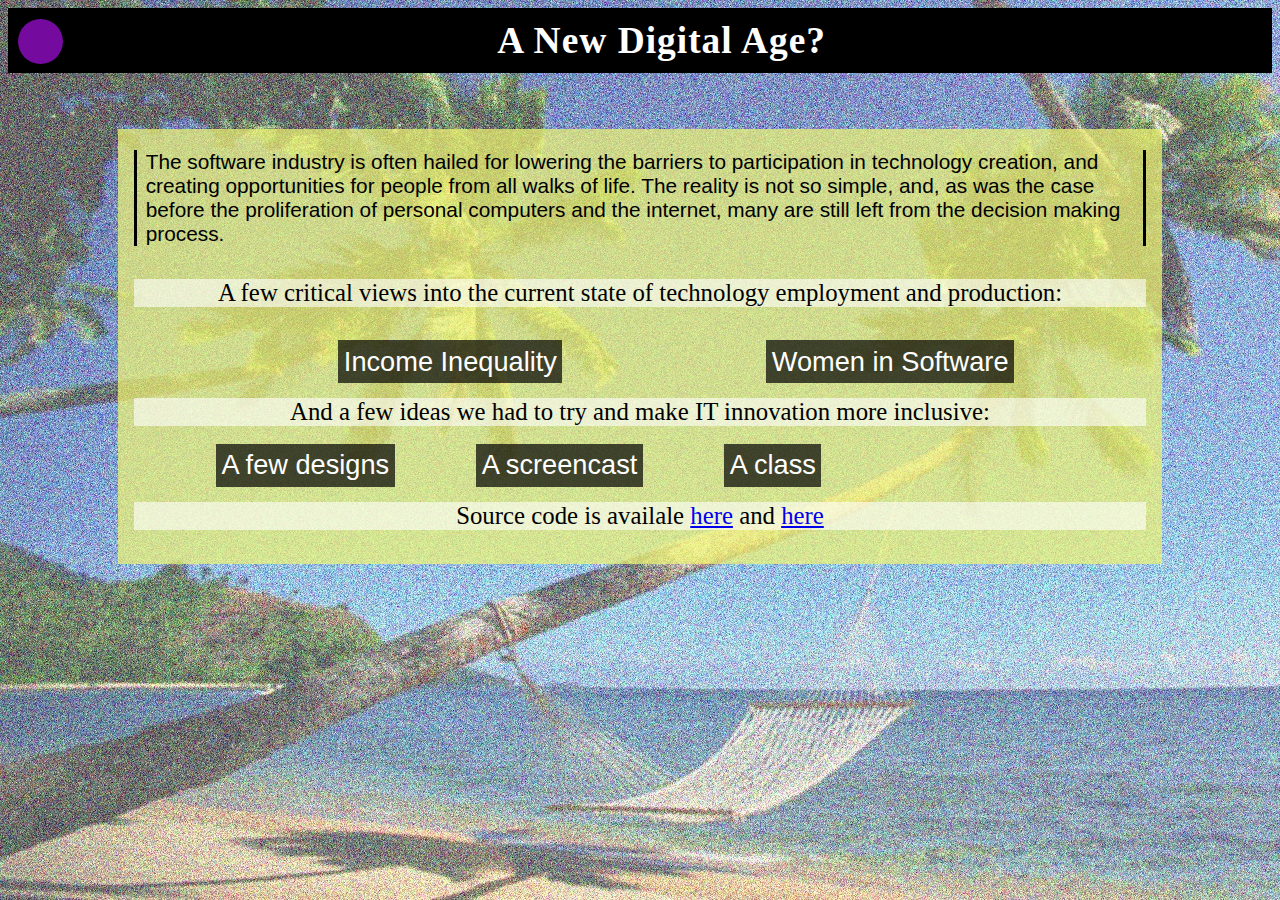
<file: index.html>
<!DOCTYPE HTML>
<html lang="en">

	<head>
		<meta charset="utf-8">
		<script type="text/javascript" src="d3/d3.v3.js"></script>
		<title>Rethinking Tech</title> 
		<link rel="stylesheet" type="text/css" href="style.css" />
	</head>

   	<body>
		<div id="header"><a id="home" href="index.html"><div class="circ"></div></a><a id="title" href="index.html">A New Digital Age?</a></div>
		<div id="main">
			<p id="statement">The software industry is often hailed for lowering the barriers
			to participation in technology creation, and creating opportunities
			for people from all walks of life. The reality is not so 
			simple, and, as was the case before the proliferation of personal computers and the internet,
			many are still left from the decision making process.</p>
			<h4>A few critical views into the current state of technology employment and production:</h4>
			<a class="viz" href="compensation.html">Income Inequality</a>
			<a class="viz" href="employment.html">Women in Software</a>
			<br/>
			<h4 class="clear">And a few ideas we had to try and make IT innovation more inclusive:</h4>
			<a class="viz idea" href="designs.html">A few designs</a>
			<a class="viz idea" href="http://screencast.com/t/47Su7dz2BIU">A screencast</a>
			<a class="viz idea" href="weaving.html">A class</a>
			<h4 class="clear">Source code is availale <a href="https://drive.google.com/folderview?id=0B4xgwRduwfwMMW01RDhNdjBOT2s&usp=sharing">here</a> and <a href="https://github.com/the-viking/the-viking.github.io">here</a></h4>
		</div>
   	</body>

</html>
</file>
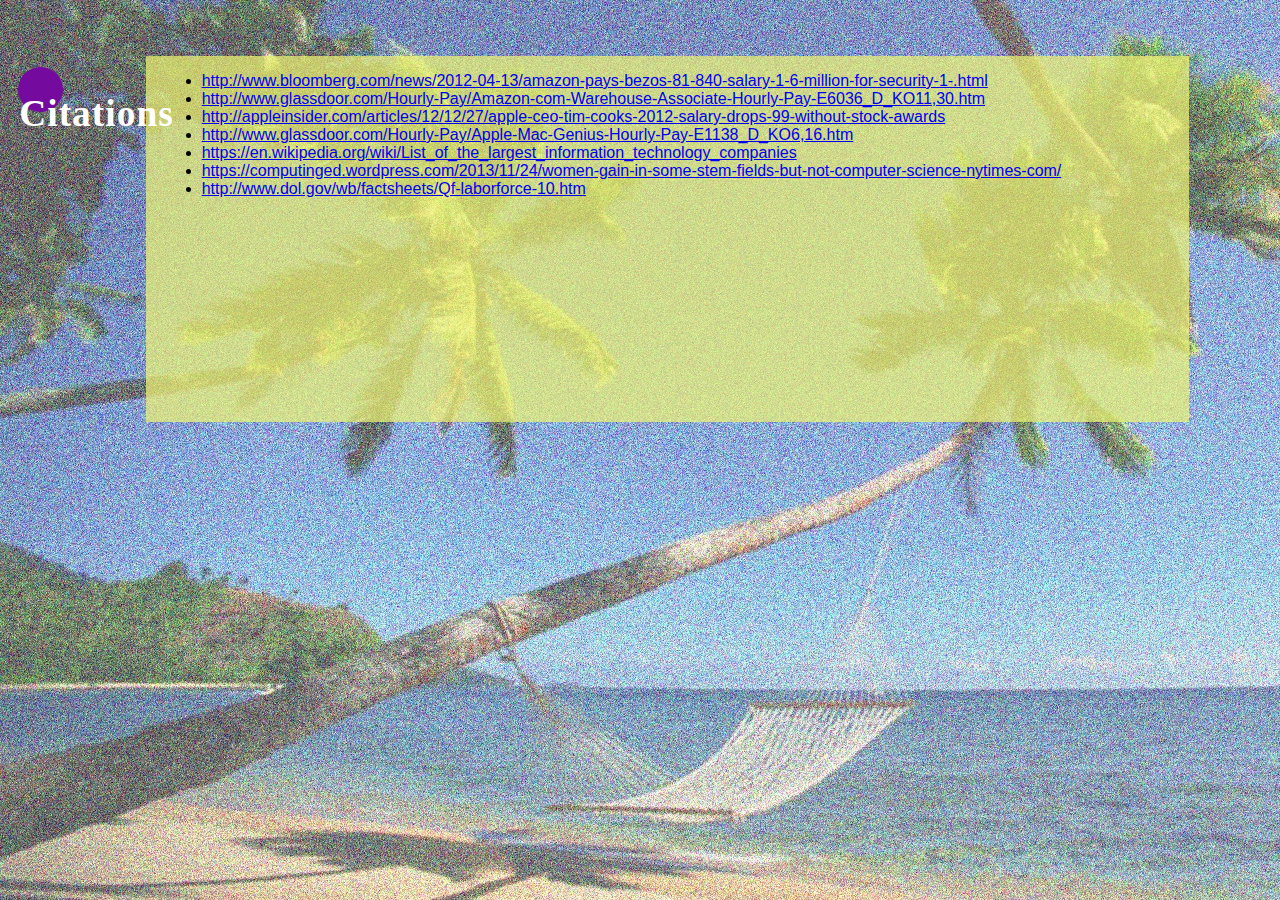
<file: citations.html>
<!DOCTYPE HTML>
<html lang="en">

	<head>
		<meta charset="utf-8">
		<script type="text/javascript" src="d3/d3.v3.js"></script>
		<title>Rethinking Tech</title> 
		<link rel="stylesheet" type="text/css" href="style.css" />
	</head>

   	<body>
		<div id="header"><a id="home" href="index.html"><div class="circ"></div></a><h1>Citations</h1></div>
		<div id="main">
			<ul>
				<li><a href="http://www.bloomberg.com/news/2012-04-13/amazon-pays-bezos-81-840-salary-1-6-million-for-security-1-.html">http://www.bloomberg.com/news/2012-04-13/amazon-pays-bezos-81-840-salary-1-6-million-for-security-1-.html</a></li>
				<li><a href="http://www.glassdoor.com/Hourly-Pay/Amazon-com-Warehouse-Associate-Hourly-Pay-E6036_D_KO11,30.htm">http://www.glassdoor.com/Hourly-Pay/Amazon-com-Warehouse-Associate-Hourly-Pay-E6036_D_KO11,30.htm</a></li>
				<li><a href="http://appleinsider.com/articles/12/12/27/apple-ceo-tim-cooks-2012-salary-drops-99-without-stock-awards">http://appleinsider.com/articles/12/12/27/apple-ceo-tim-cooks-2012-salary-drops-99-without-stock-awards</a></li>
				<li><a href="http://www.glassdoor.com/Hourly-Pay/Apple-Mac-Genius-Hourly-Pay-E1138_D_KO6,16.htm">http://www.glassdoor.com/Hourly-Pay/Apple-Mac-Genius-Hourly-Pay-E1138_D_KO6,16.htm</a></li>
			<li><a href="https://en.wikipedia.org/wiki/List_of_the_largest_information_technology_companies">https://en.wikipedia.org/wiki/List_of_the_largest_information_technology_companies</a></li>
			<li><a href="https://computinged.wordpress.com/2013/11/24/women-gain-in-some-stem-fields-but-not-computer-science-nytimes-com/">https://computinged.wordpress.com/2013/11/24/women-gain-in-some-stem-fields-but-not-computer-science-nytimes-com/</a></li>
			<li><a href="http://www.dol.gov/wb/factsheets/Qf-laborforce-10.htm">http://www.dol.gov/wb/factsheets/Qf-laborforce-10.htm</a></li>
	</ul>

		</div>
   	</body>

</html>
</file>
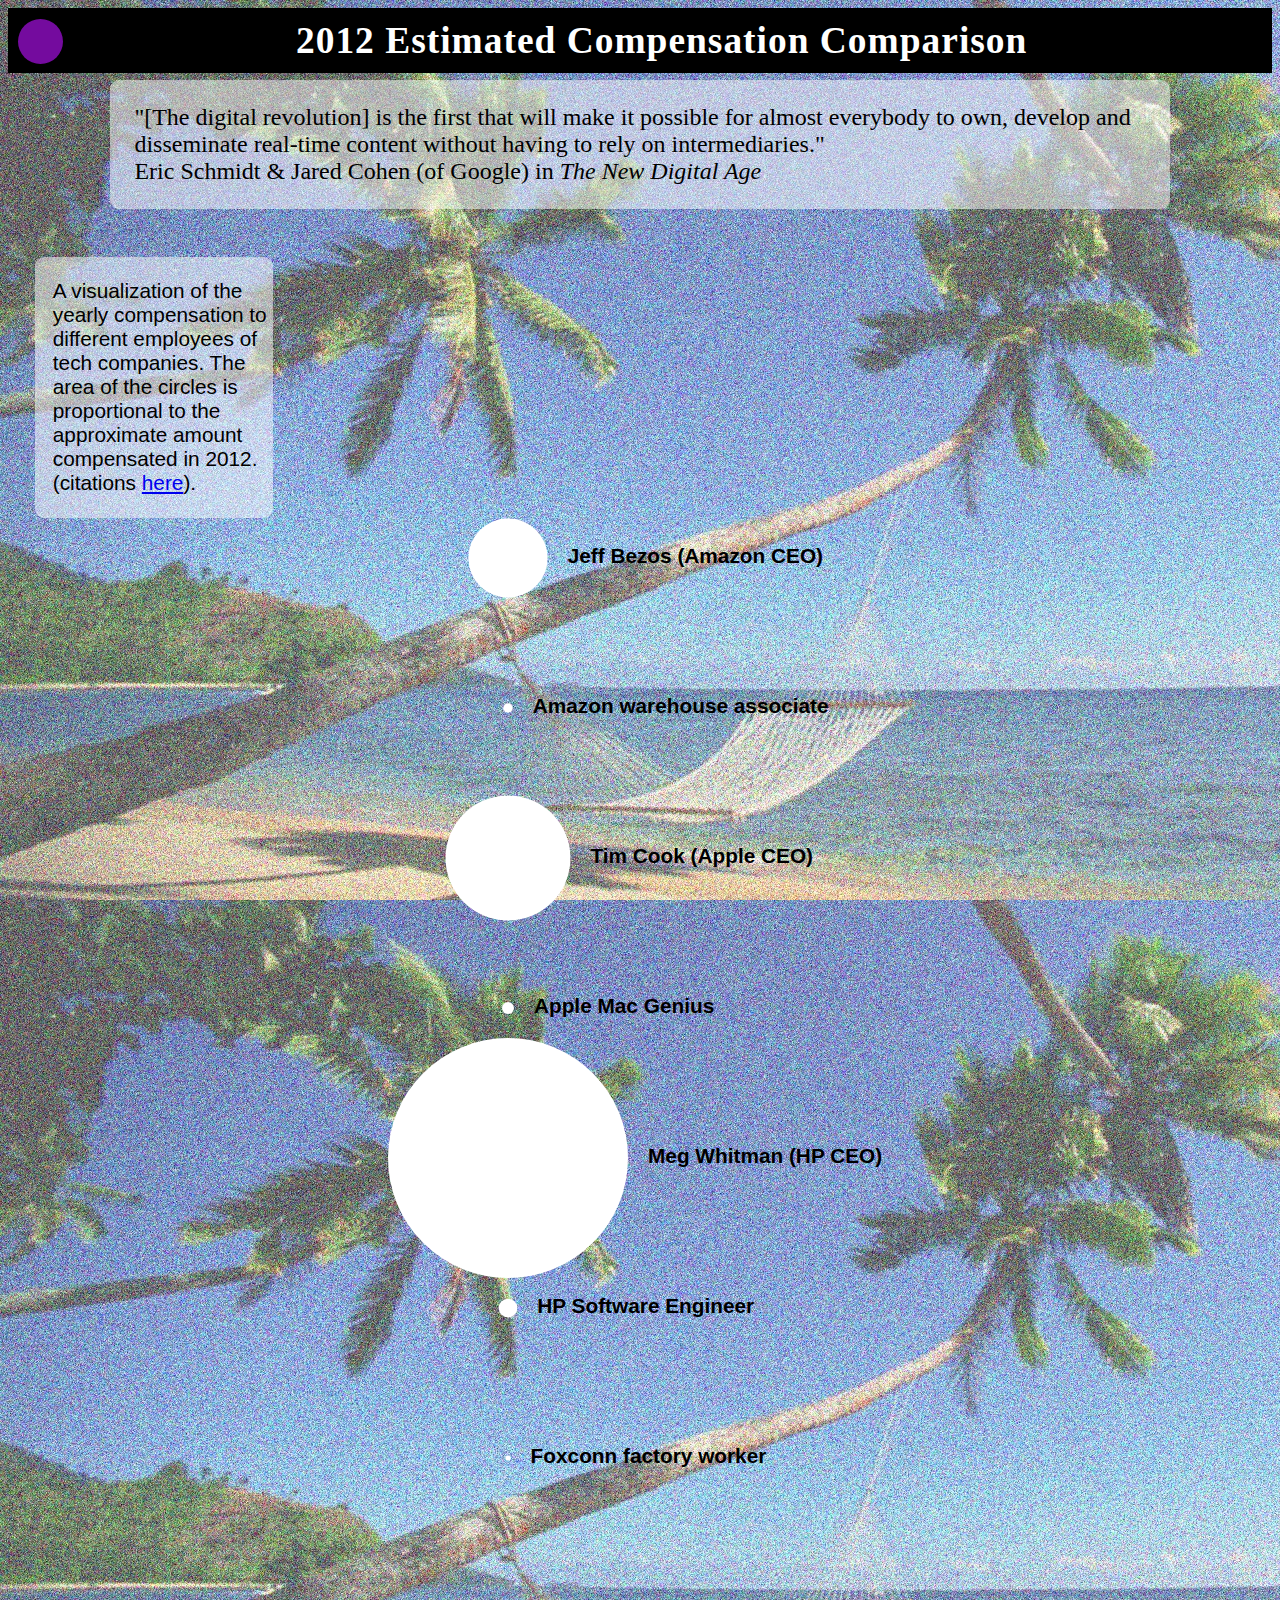
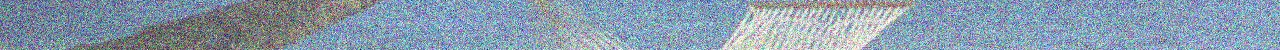
<file: compensation.html>
<!DOCTYPE html>
 <html lang="en">
   <head>
		   <meta charset="utf-8">
     <script type="text/javascript" src="d3/d3.v3.js"></script>
	 <link rel="stylesheet" type="text/css" href="style.css">
	 <link rel="stylesheet" type="text/css" href="visualization.css">
	 <title>Estimated Compensation Comparison</title>
   </head>
   <body>
	   <div id="header"><a id="home" href="index.html"><div class="circ"></div></a><a href="index.html" id="title">2012 Estimated Compensation Comparison</a></div>
	   <blockquote cite="http://www.newrepublic.com/article/113272/eric-schmidt-and-jared-cohenthe-new-digital-ages-futurist-schlock">"[The digital revolution] is the first that will make it possible for almost everybody to own, develop and disseminate real-time content without having to rely on intermediaries."
		<footer>Eric Schmidt &amp; Jared Cohen (of Google) in <em>The New Digital Age</em></footer></blockquote>
		<div id="side">
			<p>
				A visualization of the yearly compensation
				to different employees of tech companies.
				The area of the circles is proportional
				to the approximate amount compensated in
				2012. (citations <a href="citations.html">here</a>).
				</p>
		</div>
		<script type="text/javascript">
		d3.json("workers.json", function(workers) {
		var max = 15400000;
		var height = workers.length * 160;
		var width = 1000;
		var max_radius = 120;
		var rScale = d3.scale.sqrt()
			 .domain([0, d3.max(workers, function(d) { return d.salary; })])
			 .range([0, max_radius]);
		var vis = d3.select("body").append("svg").attr("width", width).attr("height", height);
		var circs = vis.selectAll("circle")
			.data(workers)
			.enter()
			.append("circle")
			.attr("id", function(d,i) { return "c" + i;})
		circs
			.attr("cy", function(d,i) { return i*150 + 40; })
			.attr("cx", function(d,i) { return width/2; })
			.attr("r", function(d) { return rScale(d.salary); })
			.append("title")
			.text(function(d) { return '$' + d.salary.toString(); });
		circs.on("mouseover", function(d,i) {
			d3.select("#c" + i)
			.attr("stroke", "black")
			.attr("stroke-width", "3");
		});
		circs.on("mouseout", function(d,i) {
			d3.select("#c" + i)
			.attr("stroke-width", "0");
		});
		var txt = vis.selectAll("text")
			.data(workers)
			.enter()
			.append("text")
			.text(function(d) { return d.description; })
			.attr("y", function(d,i) { return i*150 + 45; })
			.attr("x", function(d,i) { return width/2 + (rScale(d.salary))+20; })
			.attr("class", "big");
		txt.on("mouseover", function(d,i) {
			d3.select("#c" + i)
			.attr("stroke", "black")
			.attr("stroke-width", "3");
		});
		txt.on("mouseout", function(d,i) {
			d3.select("#c" + i)
			.attr("stroke-width", "0");
		});
		});
		</script>
   </body>
</html>
</file>
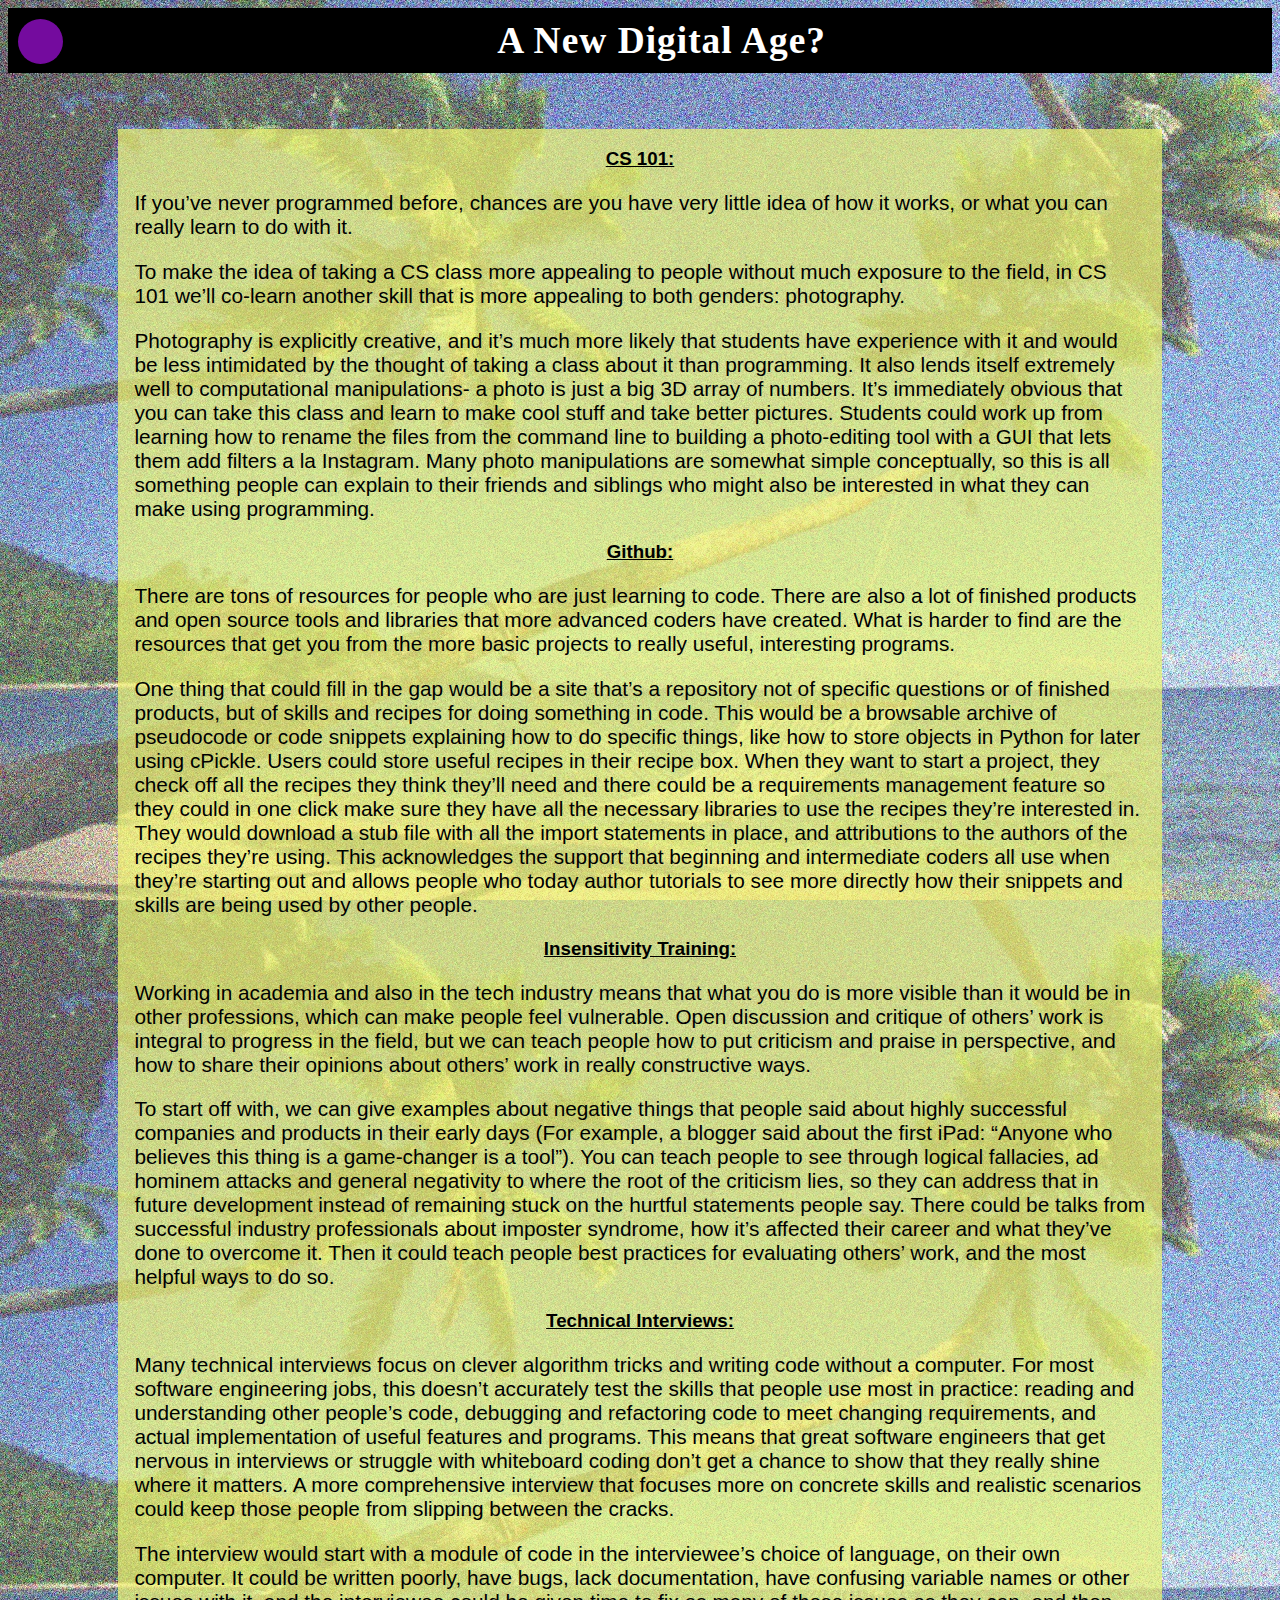
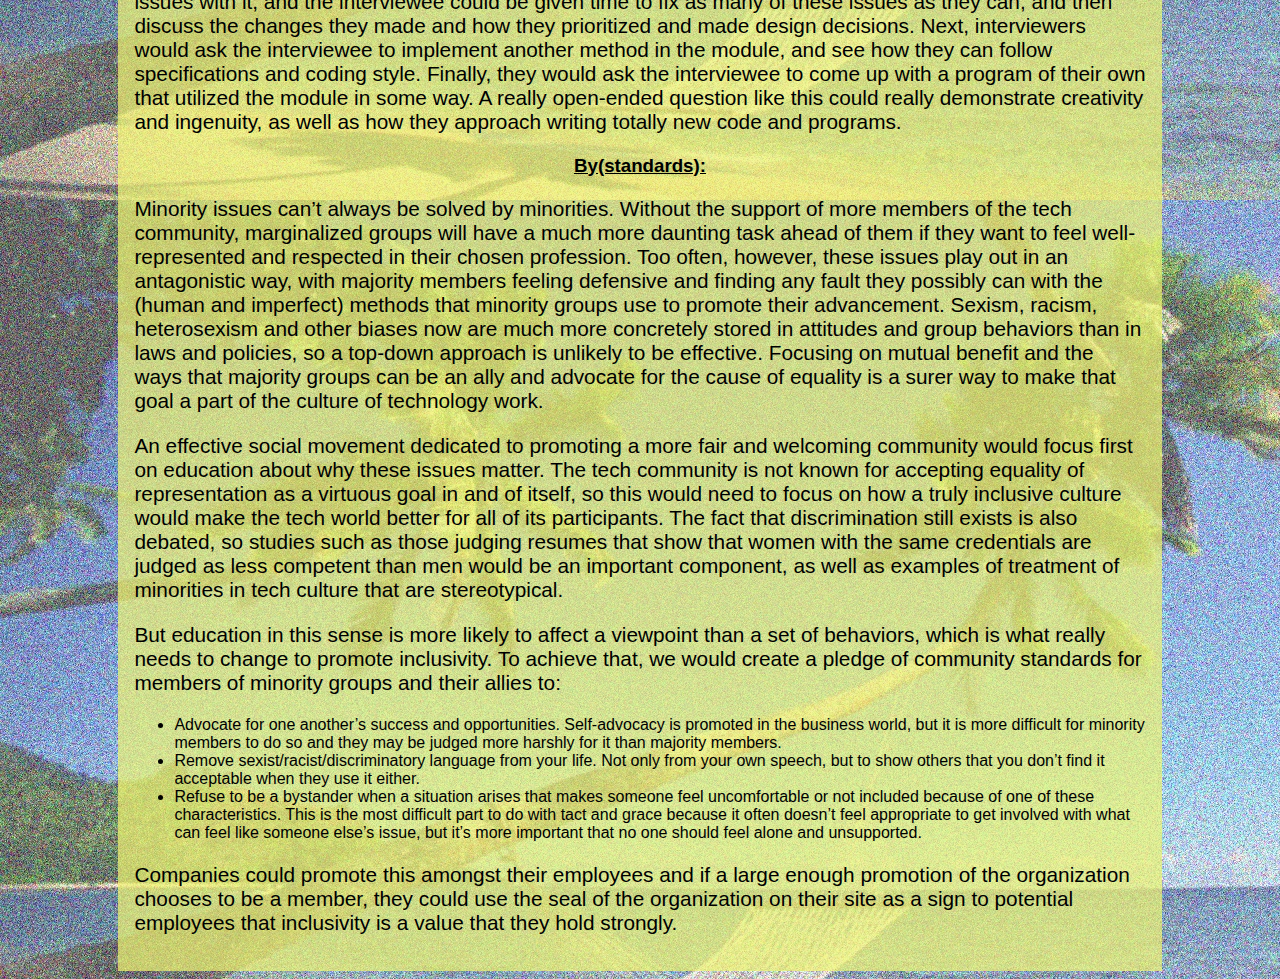
<file: designs.html>
<!DOCTYPE HTML>
<html lang="en">

	<head>
		<meta charset="utf-8">
		<script type="text/javascript" src="d3/d3.v3.js"></script>
		<title>Rethinking Tech</title> 
		<link rel="stylesheet" type="text/css" href="style.css" />
	</head>

   	<body>
		<div id="header"><a id="home" href="index.html"><div class="circ"></div></a><a href="index.html" id="title">A New Digital Age?</a></div>
		<div id="main">

<div class="design">
<h3>CS 101:</h3>

<p>
If you’ve never programmed before, chances are you have very little idea of how it works, or what you can really learn to do with it.</p> 

<p>
To make the idea of taking a CS class more appealing to people without much exposure to the field, in CS 101 we’ll co-learn another skill that is more appealing to both genders: photography. 

<p>
Photography is explicitly creative, and it’s much more likely that students have experience with it and would be less intimidated by the thought of taking a class about it than programming. It also lends itself extremely well to computational manipulations- a photo is just a big 3D array of numbers.  It’s immediately obvious that you can take this class and learn to make cool stuff and take better pictures.  Students could work up from learning how to rename the files from the command line to building a photo-editing tool with a GUI that lets them add filters a la Instagram. Many photo manipulations are somewhat simple conceptually, so this is all something people can explain to their friends and siblings who might also be interested in what they can make using programming.
</p>
</div>

<div class="design">
<h3>Github:</h3>

<p>
There are tons of resources for people who are just learning to code. There are also a lot of finished products and open source tools and libraries that more advanced coders have created. What is harder to find are the resources that get you from the more basic projects to really useful, interesting programs. 
</p>

<p>
One thing that could fill in the gap would be a site that’s a repository not of specific questions or of finished products, but of skills and recipes for doing something in code. This would be a browsable archive of pseudocode or code snippets explaining how to do specific things, like how to store objects in Python for later using cPickle. Users could store useful recipes in their recipe box. When they want to start a project, they check off all the recipes they think they’ll need  and there could be a requirements management feature so they could in one click make sure they have all the necessary libraries to use the recipes they’re interested in. They would download a stub file with all the import statements in place, and attributions to the authors of the recipes they’re using. This acknowledges the support that beginning and intermediate coders all use when they’re starting out and allows people who today author tutorials to see more directly how their snippets and skills are being used by other people.
</p>
</div>


<div class="design">
<h3>Insensitivity Training:</h3>
<p>
Working in academia and also in the tech industry means that what you do is more visible than it would be in other professions, which can make people feel vulnerable. Open discussion and critique of others’ work is integral to progress in the field, but we can teach people how to put criticism and praise in perspective, and how to share their opinions about others’ work in really constructive ways. 
</p>
<p>
To start off with, we can give examples about negative things that people said about highly successful companies and products in their early days (For example, a blogger said about the first iPad: “Anyone who believes this thing is a game-changer is a tool”). You can teach people to see through logical fallacies, ad hominem attacks and general negativity to where the root of the criticism lies, so they can address that in future development instead of remaining stuck on the hurtful statements people say. There could be talks from successful industry professionals about imposter syndrome, how it’s affected their career and what they’ve done to overcome it. Then it could teach people best practices for evaluating others’ work, and the most helpful ways to do so. 
</p>
</div>


<div class="design">
<h3>Technical Interviews:</h3>

<p>
Many technical interviews focus on clever algorithm tricks and writing code without a computer. For most software engineering jobs, this doesn’t accurately test the skills that people use most in practice: reading and understanding other people’s code, debugging and refactoring code to meet changing requirements, and actual implementation of useful features and programs. This means that great software engineers that get nervous in interviews or struggle with whiteboard coding don’t get a chance to show that they really shine where it matters. A more comprehensive interview that focuses more on concrete skills and realistic scenarios could keep those people from slipping between the cracks. 
</p>

<p>
The interview would start with a module of code in the interviewee’s choice of language, on their own computer. It could be written poorly, have bugs, lack documentation, have confusing variable names or other issues with it, and the interviewee could be given time to fix as many of these issues as they can, and then discuss the changes they made and how they prioritized and made design decisions. Next, interviewers would ask the interviewee to implement another method in the module, and see how they can follow specifications and coding style. Finally, they would ask the interviewee to come up with a program of their own that utilized the module in some way. A really open-ended question like this could really demonstrate creativity and ingenuity, as well as how they approach writing totally new code and programs. 
</p>

</div>


<div class="design">
<h3>By(standards):</h3>

<p>
Minority issues can’t always be solved by minorities. Without the support of more members of the tech community, marginalized groups will have a much more daunting task ahead of them if they want to feel well-represented and respected in their chosen profession. Too often, however, these issues play out in an antagonistic way, with majority members feeling defensive and finding any fault they possibly can with the (human and imperfect) methods that minority groups use to promote their advancement. Sexism, racism, heterosexism and other biases now are much more concretely stored in attitudes and group behaviors than in laws and policies, so a top-down approach is unlikely to be effective. Focusing on mutual benefit and the ways that majority groups can be an ally and advocate for the cause of equality is a surer way to make that goal a part of the culture of technology work. 
</p>

<p>
An effective social movement dedicated to promoting a more fair and welcoming community would focus first on education about why these issues matter. The tech community is not known for accepting equality of representation as a virtuous goal in and of itself, so this would need to focus on how a truly inclusive culture would make the tech world better for all of its participants. The fact that discrimination still exists is also debated, so studies such as those judging resumes that show that women with the same credentials are judged as less competent than men would be an important component, as well as examples of treatment of minorities in tech culture that are stereotypical.
</p>

<p>
But education in this sense is more likely to affect a viewpoint than a set of behaviors, which is what really needs to change to promote inclusivity. To achieve that, we would create a pledge of community standards for members of minority groups and their allies to:
</p>

<ul>
<li>Advocate for one another’s success and opportunities. Self-advocacy is promoted in the business world, but it is more difficult for minority members to do so and they may be judged more harshly for it than majority members.</li>

<li>Remove sexist/racist/discriminatory language from your life. Not only from your own speech, but to show others that you don’t find it acceptable when they use it either.</li>


<li>Refuse to be a bystander when a situation arises that makes someone feel uncomfortable or not included because of one of these characteristics. This is the most difficult part to do with tact and grace because it often doesn’t feel appropriate to get involved with what can feel like someone else’s issue, but it’s more important that no one should feel alone and unsupported.</li>
</ul>

<p>
        Companies could promote this amongst their employees and if a large enough promotion of the organization chooses to be a member, they could use the seal of the organization on their site as a sign to potential employees that inclusivity is a value that they hold strongly. 
</p>
</div>
		</div>
   	</body>

</html>
</file>
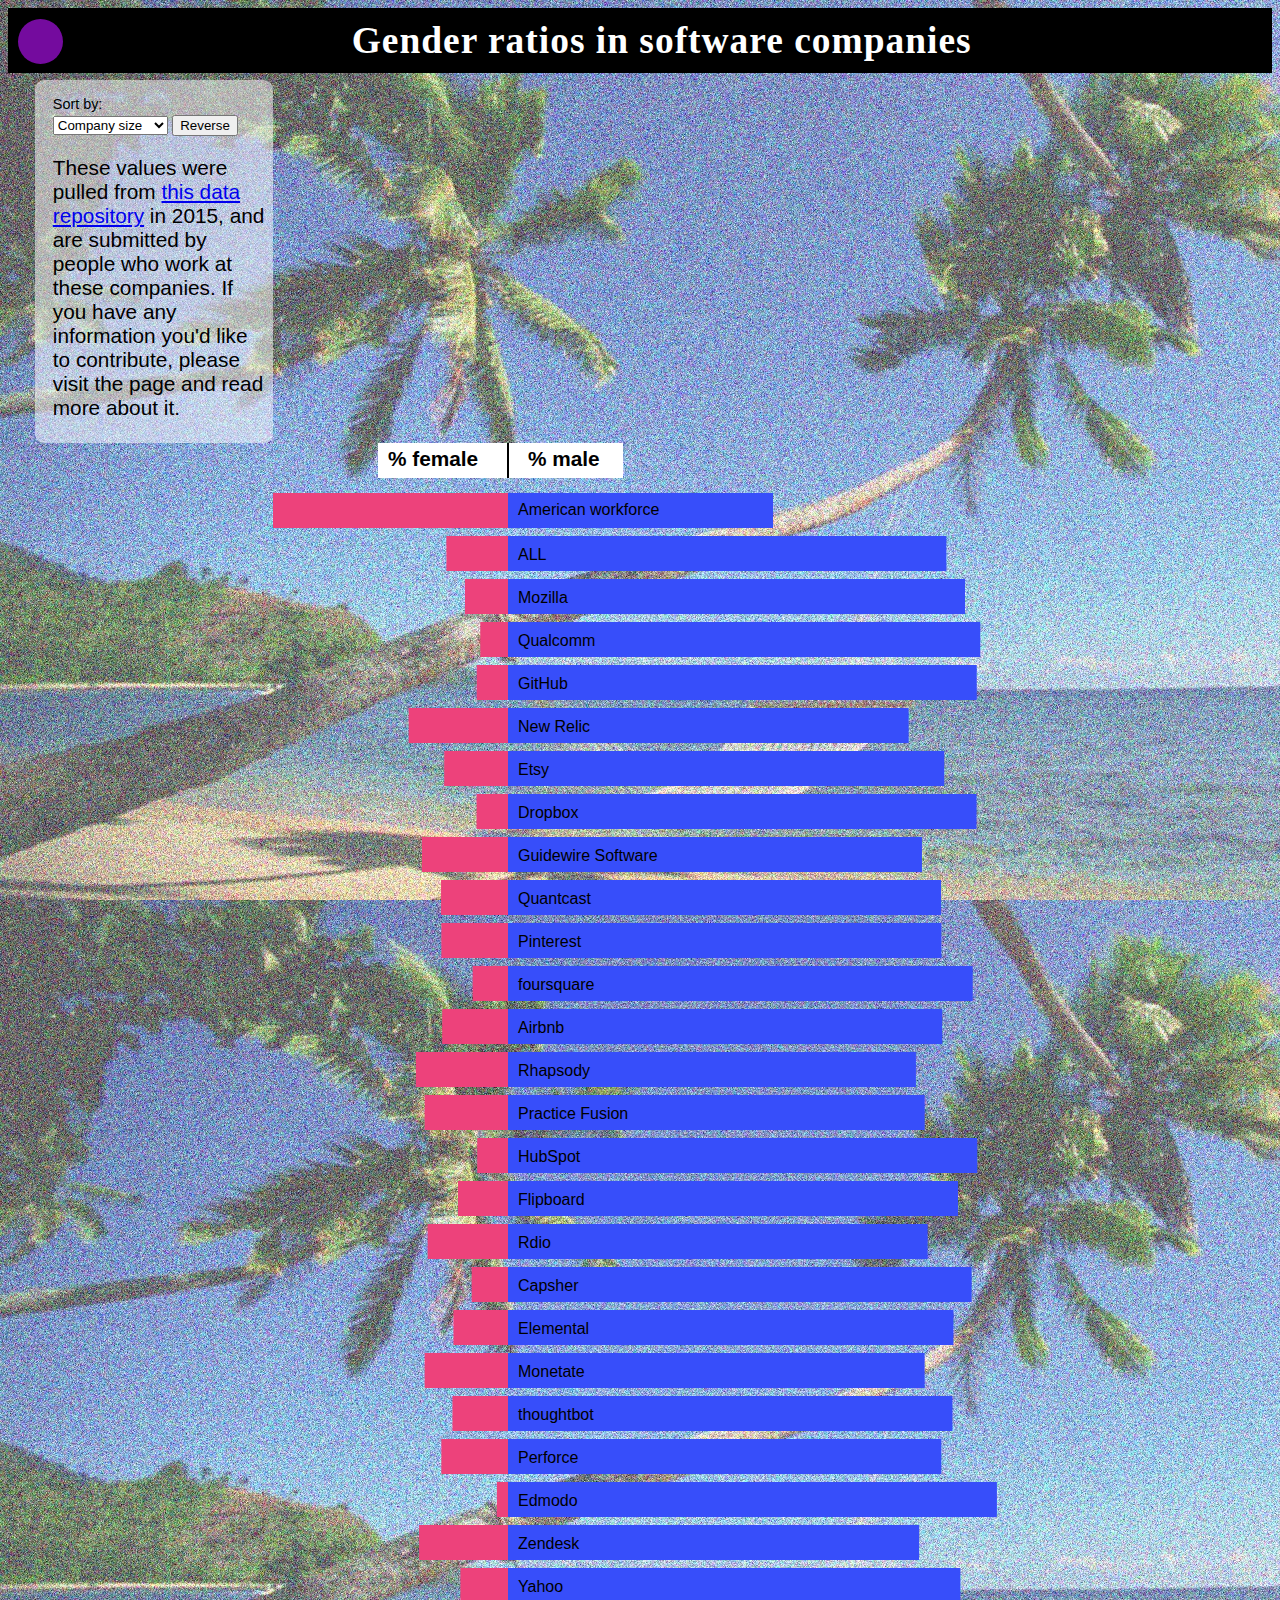
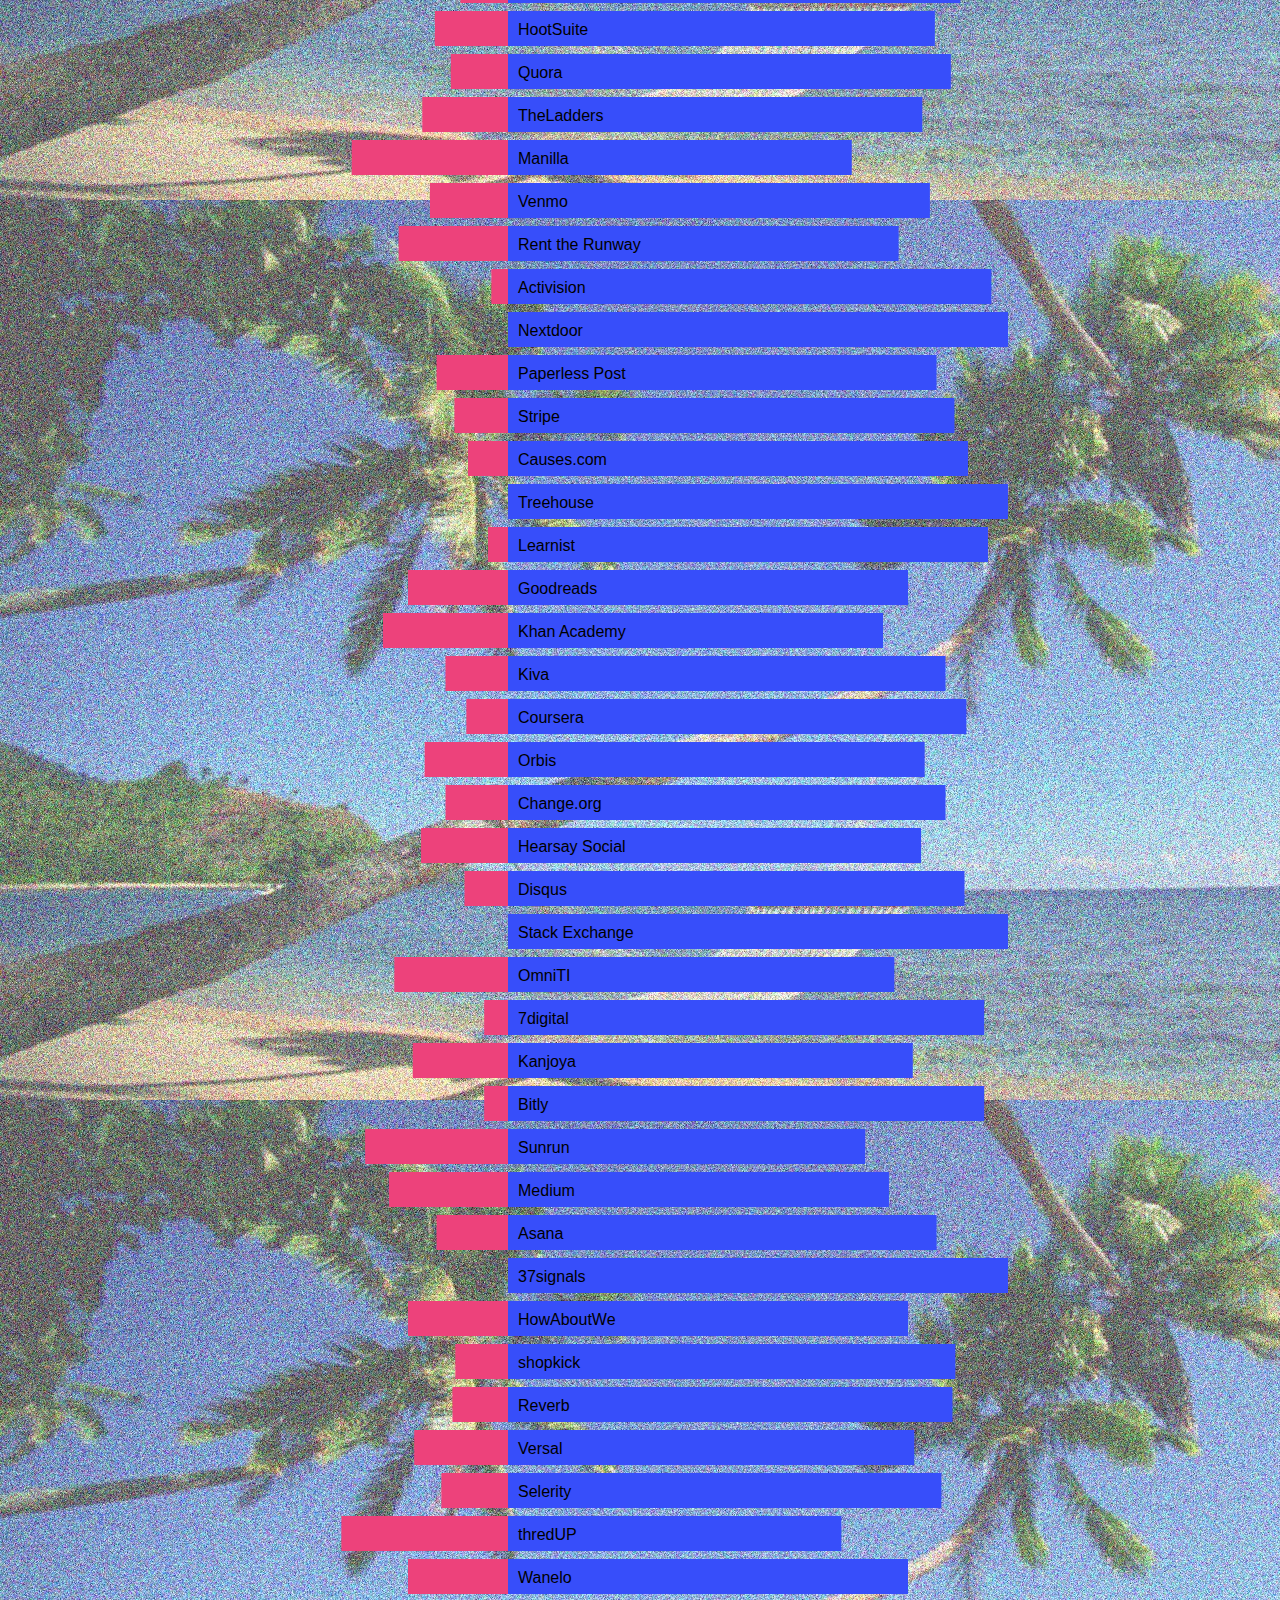
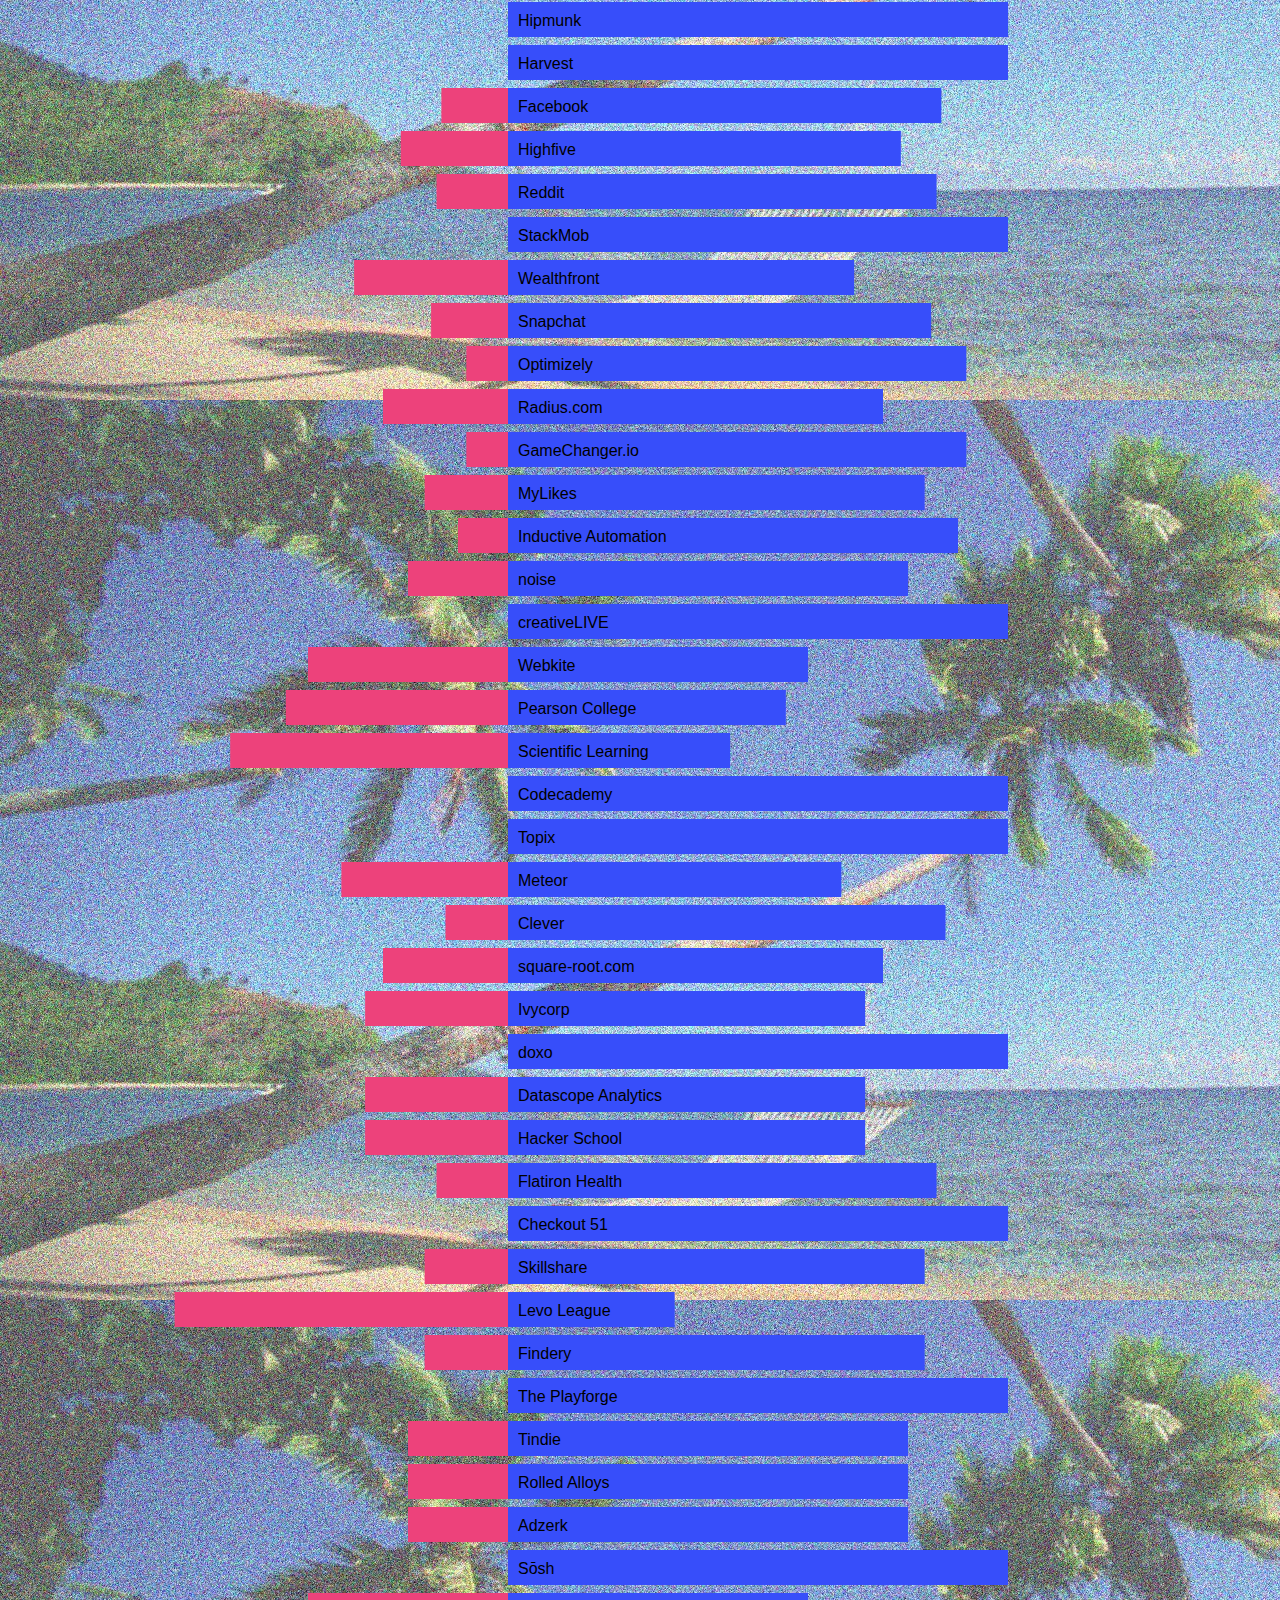
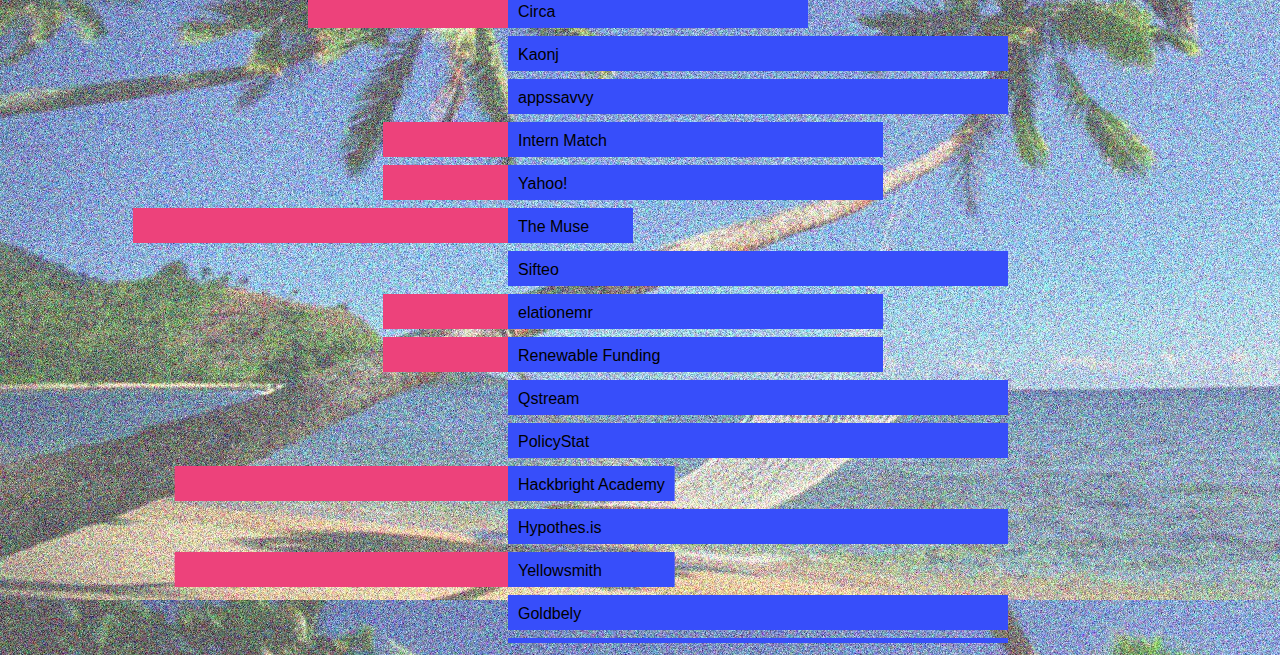
<file: employment.html>
<!DOCTYPE html>
<html lang="en">
<head>
	<meta charset="utf-8">
	<script type="text/javascript" src="d3/d3.v3.js"></script>
	<link rel="stylesheet" type="text/css" href="style.css" />
	<link rel="stylesheet" type="text/css" href="visualization.css" />
	<title>Women in Software</title>
</head>
<body>
	<div id="header"><a id="home" href="index.html"><div class="circ"></div></a><a id="title" href="index.html">Gender ratios in software companies</a></div>
	<div id="side">
		<form>
		<p class="small">Sort by:</p>
			<select id="sort">
				<option value="size">Company size</option>
				<option value="perc">Percent women</option>
				<option value="alph">Alphabetical</option>
			</select>
			<button type="button" id="reverse">Reverse</button>
			<p id="desc">
				These values were pulled from <a href="https://github.com/triketora/women-in-software-eng">this
					data repository</a> in 2015, and are submitted by people who work at these companies. If you have any 
				information you'd like to contribute, please visit the page and read more about it.
		</p>
		</form>
	</div>
	<div id="right">
		<h3></h3>
		<ul>
			<li id="team"></li>
			<li id="num"></li>
			<li id="num_female"></li>
			<li id="updated"></li>
		</ul>
	</div>
	<script type="text/javascript">
	// constants for sizing and spacing graphics
	var width = 1000,
		height = 5000;
	var tall = 35;
	var padding = 8;
	var reversed = false;
	var offset = 50;
	// scale to size boxes according to the percentage of the companies total employees
	var percent_scale = d3.scale.linear()
		.domain([0,100])
		.range([0,width/2]);
	var svg = d3.select("body")
		.append("svg")
		.attr("width", width + 50)
		.attr("height", height);
	svg.append("rect")
		.attr("fill", "#ffffff")
		.attr("x", (width/2)-130)
		.attr("y", 0)
		.attr("width",245)
		.attr("height",tall);
	svg.append("line")
		.attr("x1", width/2)
		.attr("y1", 0)
		.attr("x2", width/2)
		.attr("y2", tall);
	// add key to visualization
	svg.append("text").attr("x", (width/2)-120).attr("y",23).attr("class","big").text("% female");
	svg.append("text").attr("x", (width/2)+20).attr("y",23).attr("class","big").text("% male");
	// add bars for total US workforce (from http://www.dol.gov/wb/factsheets/Qf-laborforce-10.htm)
	var percent_female_workers = 47;
	svg.append("rect")
		.attr("x", width/2 - percent_scale(percent_female_workers))
		.attr("y", 50).attr("width", percent_scale(percent_female_workers))
		.attr("height", tall)
		.style("fill", "#ED427B")
	svg.append("rect")
		.attr("x", width/2)
		.attr("y", 50)
		.attr("width", percent_scale(100-percent_female_workers))
		.attr("height", tall)
		.style("fill", "#374EFA")
	svg.append("text")
		.attr("x", (width/2)+10)
		.attr("y", 72)
		.text("American workforce");
	// read in data from csv file, pass it into a function and render the visualization
	d3.csv("women_in_software.csv", function(company_stats){
			// by default, sort by size
			company_stats.sort(function(a, b) { return b.num_eng - a.num_eng; });
			// if sort input is changed, sort data and update visuals
			d3.select("#sort").on("change", function(d) {
				var sort_by = this.value;
				if(sort_by == "size"){	
					company_stats.sort(function(a, b) { return b.num_eng - a.num_eng; });
				}
				if(sort_by == "perc"){	
					company_stats.sort(function(a, b) { return b.percent_female_eng - a.percent_female_eng; });
				}
				if(sort_by == "alph"){	
					company_stats.sort(function(a, b) {
						if(a.company < b.company) return -1;
						if(a.company > b.company) return 1;
						return 0;
					});
				}
				update(company_stats);
			});
			// reverse data and update when reverse button is pressed
			d3.select("#reverse").on("click", function(d) {
				reversed = !reversed;
				company_stats.reverse();
				update(company_stats);
			});
			// scale to resize boxes proportionally to the number of employees compared to the largest company
			var size_scale = d3.scale.linear()
				.domain([0, d3.max(company_stats, function(d) { return +d.num_eng; })])
				.range([0, width/2]);
			var f_bars = svg.selectAll(".female")
				.data(company_stats)
				.enter()
				.append("rect")
				.attr("class", "female");
			var m_bars = svg.selectAll(".male")
				.data(company_stats)
				.enter()
				.append("rect")
				.attr("class", "male");
			var texts = svg
				.selectAll(".label")
				.data(company_stats)
				.enter()
				.append("text")
				.attr("class", "label");
			var m_percs = svg
				.selectAll(".mpercent")
				.data(company_stats)
				.enter()
				.append("text")
				.attr("class", "mpercent");
			var f_percs = svg
				.selectAll(".fpercent")
				.data(company_stats)
				.enter()
				.append("text")
				.attr("class", "fpercent");
			update(company_stats);
			function company_info(d){
				var div = d3.select("#right").style("display", "block");
				div.selectAll("h3").text(d.company);
				div.selectAll("#team").text("Team " + d.team);
				div.selectAll("#num").text(d.num_eng + " engineers");
				div.selectAll("#num_female").text(d.num_female_eng + " female engineers");
				div.selectAll("#updated").text("Last updated on: " + d.last_updated);
			}
			m_bars.on("click", company_info);
			f_bars.on("click", company_info);
			f_bars.on("mouseover", function(d) {
				svg.style('cursor','pointer');
				d3.select("#f" + d.key)
					.attr("visibility", "visible");
			});
			f_bars.on("mouseout", function(d) {
				svg.style('cursor','default');
				d3.select("#f" + d.key)
					.attr("visibility", "hidden");
			});
			m_bars.on("mouseover", function(d) {
				svg.style('cursor','pointer');
				d3.select("#m" + d.key)
					.attr("visibility", "visible");
			});
			m_bars.on("mouseout", function(d) {
				svg.style('cursor','default');
				d3.select("#m" + d.key)
					.attr("visibility", "hidden");
			});
			// pie chart?
			var r = 50;
			var vis = svg.append("svg:g").attr("transform", "translate(" + 20 + "," + 100 + ")");
			var arc = d3.svg.arc().outerRadius(r);
			var pie = d3.layout.pie()           //this will create arc data for us given a list of values
				 .value(function(d) { return d.value; });    //tell it out to access the value of each element in our data array
			  
			// updates visualization with newly sorted data
			function update(data) {
				var fb = svg.selectAll(".female").data(data);
				var mb = svg.selectAll(".male").data(data);
				var txt = svg.selectAll(".label").data(data);
				var fpct = svg.selectAll(".fpercent").data(data);
				var mpct = svg.selectAll(".mpercent").data(data);
				txt
					.transition()
					.attr({
						x: (width/2)+10,
						y: function(d, i){ return ((i+1)*(tall+padding))+24 + offset; }})
					.text(function(d){return d.company;});		
				fb
					.transition()
					.duration(1000)
					.attr({
						x: function(d){ return width/2 - percent_scale(+d.percent_female_eng);},
						y: function(d, i){ return (i+1)*(tall+padding) + offset; },
						width: function(d){ return percent_scale(+d.percent_female_eng); },
						height:tall
						});
				mb
					.transition()
					.attr({
						x: width/2,
						y: function(d, i){ return (i+1)*(tall+padding)+offset; },
						width: function(d){ return percent_scale(100-d.percent_female_eng); },
						height:tall,
						});
				fpct
					.attr({
						x: function(d){ return width/2 - percent_scale(+d.percent_female_eng)-25;},
						y: function(d, i){ return ((i+1)*(tall+padding))+24 + offset; },
						id: function(d){ return "f"+ d.key; },
						visibility: "hidden"})
					.text(function(d) { return Math.round(100*d.percent_female_eng)/100 + "%"; })
					.style("font-size", "130%");
				mpct
					.attr({
						x: function(d){ return width/2 + percent_scale(100 - d.percent_female_eng) + 10;},
						y: function(d, i){ return ((i+1)*(tall+padding))+24 + offset; },
						id: function(d){ return "m" + d.key; },
						visibility: "hidden"})
					.text(function(d) { return Math.round(100*(100-d.percent_female_eng))/100 + "%"; })
					.style("font-size", "130%");
			}

	});
	</script>
	
</body>
</file>
<file: style.css>
body {
	background-image:url('palms2.jpg');
	font-family: sans-serif;
	font-size:100%;
}
h1 {
	position:absolute;
	color:#ffffff;
	text-align: center;
	font-size:234%;
	padding:.3em;
	font-family:serif;
	letter-spacing:1px;
}   
/*
.webkit a#title {
	background-image:url('palms2.jpg');
}
*/
a#title {
	display: block;
	color:#ffffff;
	text-align: center;
	font-size:234%;
	padding:.3em;
	font-family:serif;
	letter-spacing:1px;
	text-decoration:none;
	font-weight:bold;
	/*
	-webkit-text-fill-color: transparent;
	-webkit-background-clip: text;
	*/
}
div#header {
	background:#000000;
	margin-bottom:.4em;
}
div#header {
	position:relative;
}
#main {
	background:#EDAC3B;
	background-color:rgba(239,245,114,0.7);
	width:80%;
	margin: 0 auto;
	margin-top:3.5em;
	overflow: auto;
	padding-bottom:1em;
	padding-left:1em;
	padding-right:1em;
	min-height: 350px; 
}
blockquote{
	display: block;
    font-size:150%;
    font-family:serif;
    padding: 1em;
    width:80%;
    margin:0 auto;
	background:#ffffff;
	background-color:rgba(255,255,255,0.5);
	border-radius:9px;
    margin-bottom: 2em;
}
a.viz {
	float:left;
	display: block;
	margin-left:7.5em;
	text-decoration:none;
	font-size:170%;
	padding:0.2em;
	background-color:rgba(0,0,0,0.7);
	color:#fff;
}   
a.idea {
	margin-left:3em;
}
a.viz:visited{
	text-decoration:none;
}
a.viz:hover{
	background-color:rgba(0,0,0,0.9);
}
p {
	font-family:sans-serif;
	font-size:130%;
}

svg {
	margin: 0 auto;
}
#svg {
	width: 745px;
}
h2 { 
	text-align: center;
	font-size:200%;
	color:#ffffff;
	background:#000000;
	border-radius: 15px;
}
div#side { 
	float:left;
	width: 17%;
	margin-left:0.3em;
	background:#ffffff;
	background-color:rgba(255,255,255,0.5);
	border-radius:9px;
	padding:.1em;
    margin-left:1.7em;
	padding-left:1.1em;
	padding-right:.35em;
}
div#right {
	display:none;
	position: fixed;
	width: 17%;
	right:1%;
	background:#ffffff;
	background-color:rgba(255,255,255,0.5);
	border-radius:9px;
	padding:.1em;
	margin-right:1em;
    margin-top:1em;
	padding-left:.35em;
	padding-right:.35em;
}
.circ {
	border-radius: 50%;
	background: #740B9E;
	display:inline-block;
	width: 45px;
	height: 45px; 
	float:left;
	margin-left:.6em;
	margin-top:.7em;
}
.circ:hover {
	background:#A63ECF;
}
.small {
	font-size:90%;
	margin-bottom: .2em;
}
h3 {
	text-align: center;
	text-decoration:underline;
}
.clear {
	clear: both;
	margin-top:.5em;
	position: relative;
	top:15px;
}
h4 {
	font-weight:normal;
	font-family:serif;
	font-size:155%;
	text-align: center;
	background-color:rgba(255,255,255,0.6);
}
#statement {
	border-left-style:solid;
	border-right-style:solid;
	padding-left:.4em;
	padding-right:.4em;
}
a#header {
	text-decoration:none;
	margin:0;
	padding:0;
}
</file>
<file: visualization.css>
/* styles for SVG data visualizations */
.female {
	fill:#ED427B;
}
.male {
	fill:#374EFA;
}
rect {
	height:40;
}
circle {
	fill:#ffffff;
}
line {
	stroke: #000000;
	stroke-width:2;
}
.big {
	font-size:130%;
	font-weight:bold;
}
</file>
